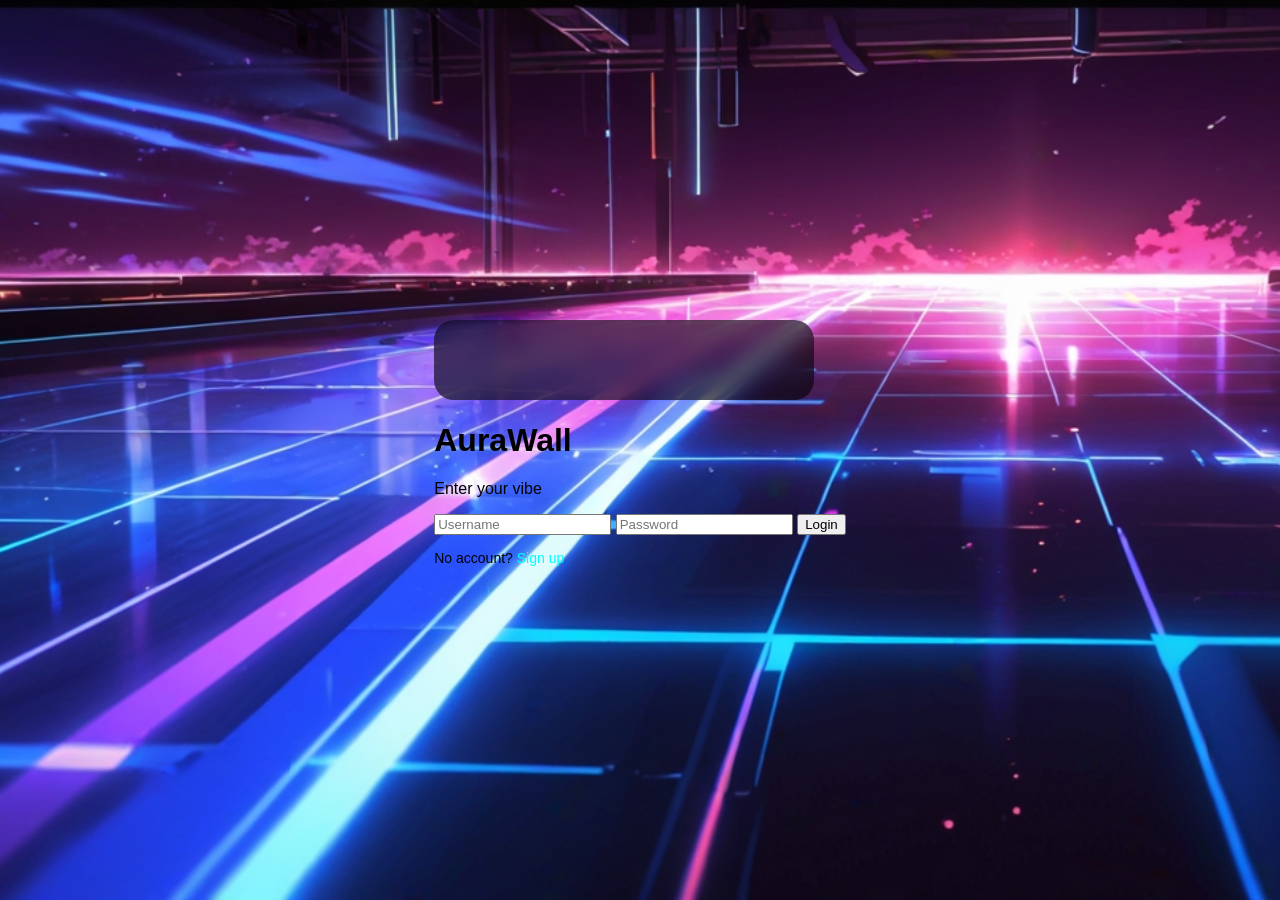
<file: index.html>
<!DOCTYPE html>
<html lang="en">
<head>
    <meta charset="UTF-8">
    <meta name="viewport" content="width=device-width, initial-scale=1.0">
    <title>Login - Aurwall</title>
<link rel="stylesheet" href="style.css">
</head>
<body>

<div class="login-container">

<form class="login-box" action="../index1.html"></form>
        <h1>AuraWall</h1>
        <p>Enter your vibe</p>

        <input type="text" placeholder="Username" required>
        <input type="password" placeholder="Password" required>

        <button type="submit">Login</button>

        <p class="extra">No account? <a href="#">Sign up</a></p>
    </form>

</div>




</body>
</html>
</file>
<file: style.css>
body{
    margin: 0%;
    height: 100vh;
    font-family: Arial, Helvetica, sans-serif;
    background-image: url(bg.jpg);
    background-size: cover;
    background-position: center;
    background-repeat: no-repeat;
    align-items: center;
    display: flex;
justify-content: center;
align-items: center;

}

.login-box{
    background-color: rgb(0,0,0,0.6);
    padding: 40px;
    border-radius: 20px;
    backdrop-filter: blur(10px);
    text-align: center;
    color: white;
    width: 300px;
    
}

.login-box h1 {
    margin-bottom: 10px;
    color: cyan;

}

.login-box input {
    width: 100%;
    padding: 12px;
    margin: 10px 0;
    border: none;
    border-radius: 10px;
    outline: none;

}

.login-box button {
    width: 100px;
    padding: 12px;
    background: linear-gradient(45deg,cyan, purple);
    border: none;
    border-radius: 10px;
    color: white;
    font-weight: bold;
    cursor: pointer;
    transition: 0.3s;
}

.login-box button:hover {
    transform: scale(1.05);
}

.extra {
    margin-top: 15px;
    font-size: 14px;

}
.extra a{
    color: cyan;
    text-decoration: none;
}
</file>
